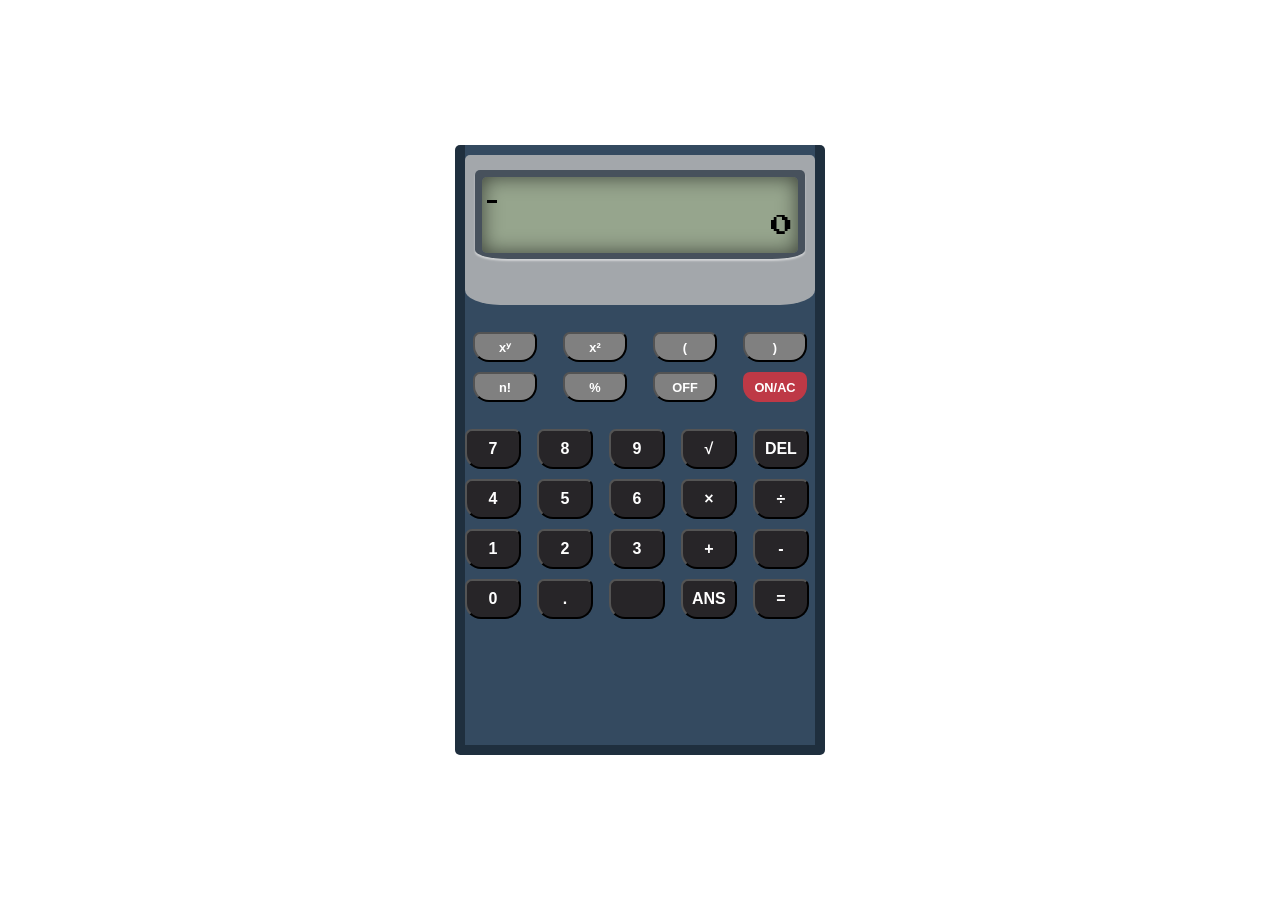
<file: js_calc/index.html>
<!DOCTYPE html>
<html lang="lt">
<head>
    <meta charset="UTF-8">
    <meta name="viewport" content="width=device-width, initial-scale=1.0">
    <title>mini SR-270N</title>
    <link rel="stylesheet" href="index.css">
    <link href="https://fonts.googleapis.com/css2?family=Press+Start+2P&display=swap"
          rel="stylesheet">
</head>
<body>
<div id = "calculator-wrapper">
    <div id="calculator">
        <!--actual screen-->
        <div id="screen-wrapper1">
            <div id="screen-wrapper2">
                <div id="screen">
                    <div id="expression">
                        <span id="expression-text"></span>
                        <span id="typed-cursor"></span>
                    </div>

                    <div id="result">0</div>
                </div>
            </div>
        </div>
            <div id="top-keys">
                <button class = "top-btn" onclick="appendToDisplay('^')">xʸ</button>
                <button class = "top-btn" onclick="appendToDisplay('^2')">x²</button>
                <button class = "top-btn" onclick="appendToDisplay('(')">(</button>
                <button class = "top-btn" onclick="appendToDisplay(')')">)</button>

                <button class = "top-btn" onclick="appendToDisplay('!')">n!</button>
                <button class="top-btn" onclick="appendToDisplay('%')">%</button>
                <button class = "top-btn" id="off-btn" onclick="disableDisplay()">OFF</button>
                <button class = "top-btn" id="on-btn" onclick="clearDisplay()">ON/AC</button>

            </div>

            <div id="bottom-keys">
                <button class="bottom-btn" onclick="appendToDisplay('7')">7</button>
                <button class="bottom-btn" onclick="appendToDisplay('8')">8</button>
                <button class="bottom-btn" onclick="appendToDisplay('9')">9</button>
                <button class="bottom-btn" onclick="appendFunction('√')">√</button>
                <button class="bottom-btn" onclick="deleteLast()">DEL</button>

                <button class="bottom-btn" onclick="appendToDisplay('4')">4</button>
                <button class="bottom-btn" onclick="appendToDisplay('5')">5</button>
                <button class="bottom-btn" onclick="appendToDisplay('6')">6</button>
                <button class="bottom-btn" onclick="appendToDisplay('*')">×</button>
                <button class="bottom-btn" onclick="appendToDisplay('/')">÷</button>

                <button class="bottom-btn" onclick="appendToDisplay('1')">1</button>
                <button class="bottom-btn" onclick="appendToDisplay('2')">2</button>
                <button class="bottom-btn" onclick="appendToDisplay('3')">3</button>
                <button class="bottom-btn" onclick="appendToDisplay('+')">+</button>
                <button class="bottom-btn" onclick="appendToDisplay('-')">-</button>
            
                <button class="bottom-btn" onclick="appendToDisplay('0')">0</button>
                <button class="bottom-btn" onclick="appendToDisplay('.')">.</button>
                <button class="bottom-btn"></button>
                <button class="bottom-btn" onclick="appendToDisplay('Ans')">ANS</button>
                <button class="bottom-btn" onclick="calculate()">=</button>
            </div>
    </div>
</div>

<script src="index.js"></script>

</body>
</html>
</file>
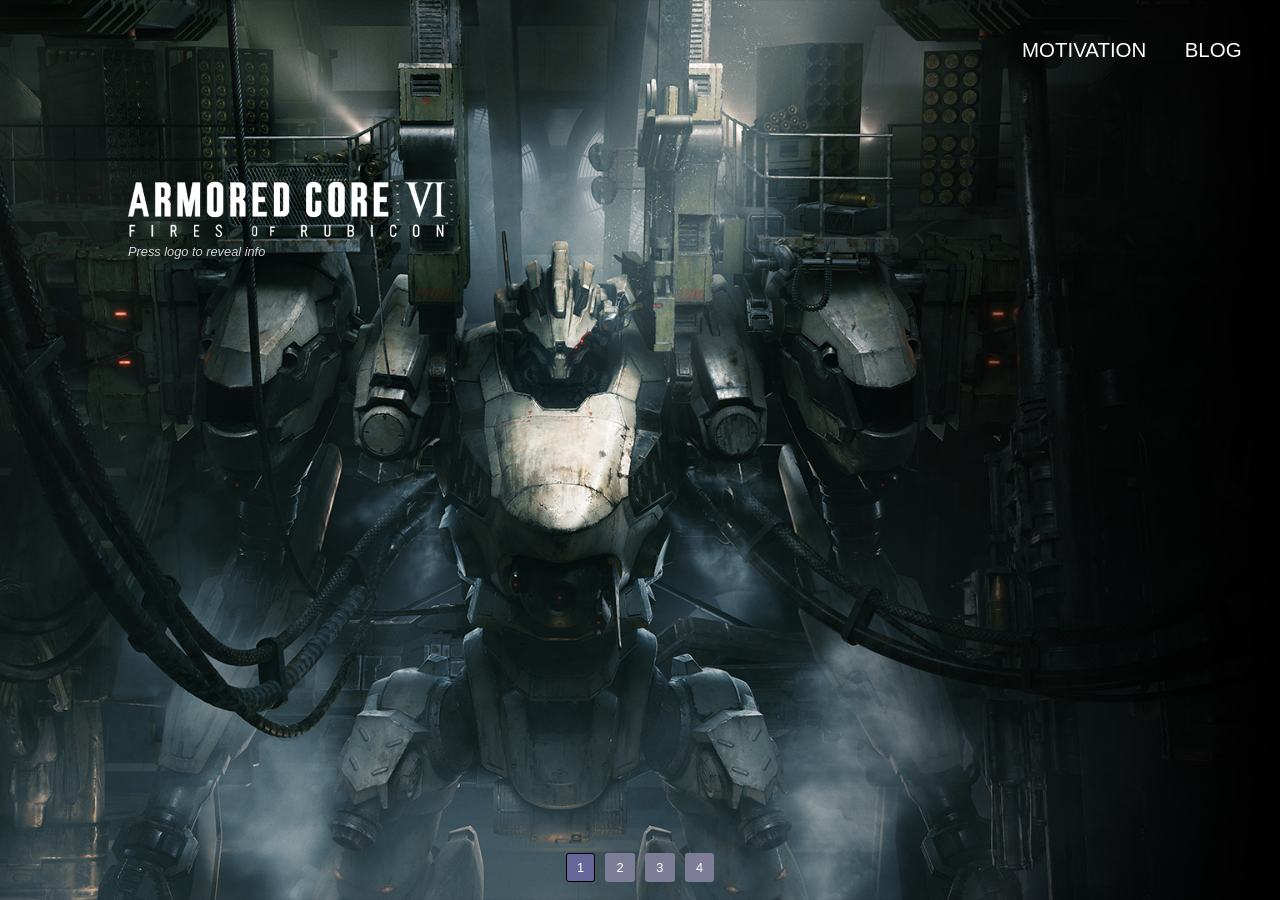
<file: proj_reactive/pages/index.html>
<!DOCTYPE html>
<html lang="en">

<head>
    <meta charset="UTF-8">
    <meta name="viewport" content="width=device-width, initial-scale=1.0">
    <title>AVE</title>
    <link rel="stylesheet" href="index.css">
</head>

<body>
    <div id="slideshow">

        <div class="navbar">
            <a href="../pages/blog.html" target="_blank">BLOG</a>
            <a href="../pages/about.html" target="_blank">MOTIVATION</a>
        </div>

        <input type="radio" name="slide" id="slide1" checked>
        <input type="radio" name="slide" id="slide2">
        <input type="radio" name="slide" id="slide3">
        <input type="radio" name="slide" id="slide4">

        <div class="slide-wrapper">

            <div class="slide">
                <img class="game-img" src="../assets/game1.jpg" alt="Armored Core IV: Fires of Rubicon">

                <details>
                    <summary>
                        <img class="game-logo inverted-logo" src="../assets/game1_logo.svg.webp" alt="logo summary"
                            style="filter:invert(1)">
                            <a class="reveal-text">Press logo to reveal info</a>
                    </summary>

                    <div class="game-info">
                        <p><b>Release Date:</b> August 25, 2023</p>
                        <p><b>Genre:</b> Action</p>
                        <a href = "https://store.steampowered.com/app/1888160/ARMORED_CORE_VI_FIRES_OF_RUBICON/" target="_blank">
                            Steam Page</a>
                    </div>
                </details>
            </div>

            <div class="slide">
                <img class="game-img" src="../assets/game2.jpg" alt="Bloodborne">

                <details>
                    <summary>
                        <img class="game-logo inverted-logo" src="../assets/game2_logo.svg.webp" alt="logo summary"
                            style="filter:invert(1)">
                            <a class="reveal-text">Press logo to reveal info</a>
                    </summary>

                    <div class="game-info">
                        <p><b>Release Date:</b> August 25, 2023</p>
                        <p><b>Genre:</b> Action</p>
                        <a href = "https://www.playstation.com/ja-jp/games/bloodborne/" target="_blank">
                            Official Page</a>
                    </div>
                </details>
            </div>

            <div class="slide">
                <img class="game-img" src="../assets/game3.jpg" alt="Elden Ring Nightreign">

                <details>
                    <summary>
                        <img class="game-logo" src="../assets/game3_logo.png" alt="logo summary">
                        <a class="reveal-text">Press logo to reveal info</a>
                    </summary>

                    <div class="game-info">
                        <p><b>Release Date:</b> August 25, 2023</p>
                        <p><b>Genre:</b> Action</p>
                        <a href = "https://store.steampowered.com/app/2622380/ELDEN_RING_NIGHTREIGN/" target="_blank">
                            Steam Page</a>
                    </div>
                </details>
            </div>

            <div class="slide">
                <img class="game-img" src="../assets/game4.jpg" alt="The Duskbloods">

                <details>
                    <summary>
                        <img class="game-logo" src="../assets/game4_logo.png" alt="logo summary">
                        <a class="reveal-text">Press logo to reveal info</a>
                    </summary>

                    <div class="game-info">
                        <p><b>Release Date:</b> August 25, 2023</p>
                        <p><b>Genre:</b> Action</p>
                        <a href = "https://www.theduskbloods.jp/index.html" target="_blank">
                            Official Page</a>
                    </div>
                </details>
            </div>

        </div>

        <div class="slide-buttons">
            <label for="slide1">1</label>
            <label for="slide2">2</label>
            <label for="slide3">3</label>
            <label for="slide4">4</label>
        </div>

        <!-- footer with fromsoftware logo and thats it-->
    </div>

</body>

</html>
</file>
<file: js_calc/index.css>
body {
    margin: 0;
    min-height: 100vh;
    display: flex;
    justify-content: center;
    align-items: center;
}

/*bg*/
#calculator-wrapper {
    background-color: #1F2F3E;
    width: 370px;
    height: 610px;
    border-radius: 5px;
    box-shadow: 0 2px 2px rgba(255, 255, 255, 0.5);

    padding: 0;
    display: flex;
    justify-content: center;
    align-items: flex-start;
}

#calculator {
    background-color: #344A60;
    width: 350px;
    height: 600px;
    margin: 0;
    padding: 0;
    overflow: hidden;
}

/*display bg*/
#screen-wrapper1 {
    height: 25%;
    width: 100%;
    background-color: #A3A7AB;
    border-radius: 5px 5px 10% 10%;

    margin: 0;
    padding: 0;
}

/*display border*/
#screen-wrapper2 {
    transform: translateY(15px);
    margin: 0.8vw;
    padding: 6.5px;
    background-color: #47515C;
    box-shadow: 0 2px 2px rgba(255, 255, 255, 0.5);
    border-radius: 5px 5px 10% 10%;
}

#screen {
    height: 60px;
    background-color: #96A58D;
    color: black;
    border-radius: 5px;
    box-shadow: inset 0 0 20px rgba(0, 0, 0, 0.6);
    padding: 8px 5px;
    overflow: hidden;
}

#expression {
    font-family: 'Press Start 2P', cursive;
    font-size: 20px;
    height: 20px;
    line-height: 20px;
    overflow: hidden;
    white-space: nowrap;
    display: flex;
    align-items: center;
}

#typed-cursor {
    display: inline-block;
    width: 10px;
    height: 3px;
    background-color: black;
    align-self: flex-end;
    margin-bottom: 2px;
    animation: 1s blink step-end infinite;
}

#result {
    font-family: 'Press Start 2P', cursive;
    font-size: 22px;
    text-align: right;
    margin-top: 10px;
    white-space: nowrap;
    overflow: hidden;
}

#result.error-message{
    font-size:15px;
}

@keyframes blink {
    from, to {
        opacity: 0;
    }
    50% {
        opacity: 1;
    }
}

/*buttons*/
#top-keys {
    margin-top: 3vh;
    display: grid;
    grid-template-columns: repeat(4, 1fr);
    gap: 10px;
    justify-items: center;
}
#bottom-keys {
    margin-top: 3vh;
    display: grid;
    grid-template-columns: repeat(5, 1fr);
    gap: 10px;
}
button{
    width: 90%;
    border-radius: 7px 7px 16px 16px;/*top left; top right; bottom right; bottom left*/
    cursor: pointer;
    font-weight: bold;;
}

.top-btn{
    height:30px;
    width: 80%;
    background-color: grey;
    color:white;
    font-size: 0.8rem;
    gap:5px;
}

#on-btn {
    background-color: #BE3946;
    border: none;
    color: white;
}

.bottom-btn {
    height: 40px;
    gap:5px;
    background-color: #272528;
    color: white;
    font-size: 1rem;
}

@media (max-height: 600px) {
    body {
        min-height: 100vh;
        padding: 10px;
    }

    #calculator-wrapper {
        width: 300px;
        height: 95vh;
        min-height: 0;
    }

    #calculator {
        width: 280px;
        height: 100%;
        min-height: 0;
    }

    #screen-wrapper1 {
        height: 22%;
    }

    #screen-wrapper2 {
        transform: translateY(8px);
    }

    #screen {
        height: 55px;
    }

    #top-keys, #bottom-keys {
        margin-top: 2vh;
        gap: 6px;
    }

    .top-btn {
        height: 25px;
    }

    .bottom-btn {
        height: 35px;
    }
}
</file>
<file: proj_reactive/pages/index.css>
* {
        text-decoration: none;
        font-family: "Inter", sans-serif;
        font-size: 1vw;
        box-sizing: border-box;
    }

    body {
        margin: 0;
        /* removing auto added padding */
    }

    .navbar {
        display: flex;
        flex-direction: row-reverse;
        align-items: center;
        position: absolute;
        top: 0;
        right: 0;
        width: 100%;
        z-index: 10;
        background: transparent;
    }

    .navbar a {
        color: white;
        text-align: center;
        font-size: clamp(18px, 1.6vw, 25px);
        /*min, pref, max*/
        margin-right: clamp(16px, 3vw, 50px);
        margin-top: clamp(16px, 3vw, 50px);
    }

    #slideshow {
        overflow: hidden;
        height: 100vh;
        width: 100%;
        position: relative;
    }

    #slideshow input[type="radio"] {
        display: none;
    }

    .slide-wrapper {
        display: flex;
        width: 400%;
        height: 100%;
        transition: transform 0.5s ease;
    }

    .slide {
        width: 25%;
        height: 100%;
        flex-shrink: 0;
        position: relative;
    }

    .game-img {
        width: 100%;
        height: 100%;
        object-fit: cover;
        display: block;
    }

    .game-logo {
        width: clamp(175px, 25vw, 450px);
        height: auto;
        display: block;
    }

    .inverted-logo {
        filter: invert(1);
    }

    .game-info {
        font-size: clamp(13px, 1.1vw, 20px);
        margin-top: clamp(10px, 1vw, 20px);
        max-width: clamp(250px, 30vw, 500px);
    }

    .game-info p {
        font-size: inherit;
        margin: 0.5em 0;
    }

    .game-info b {
        font-size: inherit;
    }

    .game-info a {
        font-size: inherit;
        color: white;
        text-decoration: underline;
    }

    details {
        position: absolute;
        left: clamp(40px, 10vw, 180px);
        top: clamp(100px, 20vh, 250px);
        z-index: 20;
        color: white;
    }

    .reveal-text {
        position: relative;
        top: clamp(0.7vh, 0.8vh, 1vh);
        font-size: clamp(1vh, 1.2, 1.4vh);
        font-style: oblique;
        color: rgba(255, 255, 255, 0.8);
    }

    details[open] .reveal-text {
        display: none;
    }

    summary {
        cursor: pointer;
        list-style: none;
    }

    .slide-buttons {
        position: absolute;
        bottom: 2%;
        left: 0;
        right: 0;

        display: flex;
        justify-content: center;
        align-items: center;
        gap: clamp(6px, 0.8vw, 14px);
    }

    .slide-buttons label {
        width: clamp(26px, 2.3vw, 40px);
        height: clamp(26px, 2.3vw, 40px);
        font-size: clamp(9px,1vw,20px);


        display: flex;
        align-items: center;
        justify-content: center;

        background: #7D7D97;
        color: white;

        cursor: pointer;
        border-radius: 10%;
    }

    .slide-buttons label:hover {
        background: #666699;
        color: white;

        transform: scale(1.08);
    }

    #slide1:checked~.slide-wrapper {
        transform: translateX(0);
    }

    #slide2:checked~.slide-wrapper {
        transform: translateX(-25%);
    }

    #slide3:checked~.slide-wrapper {
        transform: translateX(-50%);
    }

    #slide4:checked~.slide-wrapper {
        transform: translateX(-75%);
    }

    #slide1:checked~.slide-buttons label[for="slide1"],
    #slide2:checked~.slide-buttons label[for="slide2"],
    #slide3:checked~.slide-buttons label[for="slide3"],
    #slide4:checked~.slide-buttons label[for="slide4"],
    #slide5:checked~.slide-buttons label[for="slide5"] {
        background: #666699;
        color: white;
        border-style: solid;
        border-width: 0.1vmin;
        border-color: black;
    }

    /* Phones, portrait tablets, large phones */
    /* w: 480px - 768px */
    @media screen and (max-width: 768px) {

        .navbar {
            justify-content: center;
            background:rgba(125, 125, 151,0.08);
        }

        .navbar a {
            font-size: clamp(14px, 2vw, 20px);
        }

        .slide:nth-child(2) .game-img {
            object-position: 75%;
        }

        .game-logo {
            width: clamp(240px, 40vw, 280px);
        }

        .reveal-text {
            top: clamp(3px, 0.2vh, 10px);
            font-size: clamp(8px, 1.5vw, 17px);
        }

        .game-info {
            font-size: clamp(10px, 1.2vw, 17px);
            max-width: 55vw;
        }

        .slide-buttons {
            left: 10px;
            flex-direction: column;
            align-items: flex-start;
        }

        .slide-buttons label {
            width: clamp(18px, 6vw, 28px);
            height: clamp(18px, 6vw, 28px);
            font-size: clamp(10px, 1vw, 13px);
        }
    }


    /* very small phones */
    /* w: <480px */

    @media screen and (max-width: 480px) {

        .navbar a {
            font-size: 14px;
            margin-right: 12px;
            margin-top: 15px;
        }

        .game-logo {
            width: clamp(200px,80vw,300px);
        }

        .game-info {
            max-width: 65vw;
            font-size: 13px;
        }

        .reveal-text {
            font-size: clamp(9px, 2.5vw, 14px);
        }

        .slide-buttons {
            left: 7px;
            gap: 5px;
        }

        .slide-buttons label {
            width: clamp(15px, 8vw, 28px);
            height: clamp(15px, 8vw, 28px);
            font-size: clamp(10px, 1vw, 13px);
        }
    }


    /* landscape screens */
    /* h: <500px */

    @media screen and (max-height: 500px) {

        details {
            top: 20vh;
        }

        .game-logo {
            width: clamp(120px, 25vw, 250px);
        }

        .game-info {
            font-size: clamp(11px, 1.5vw, 15px);
        }
    }
</file>
